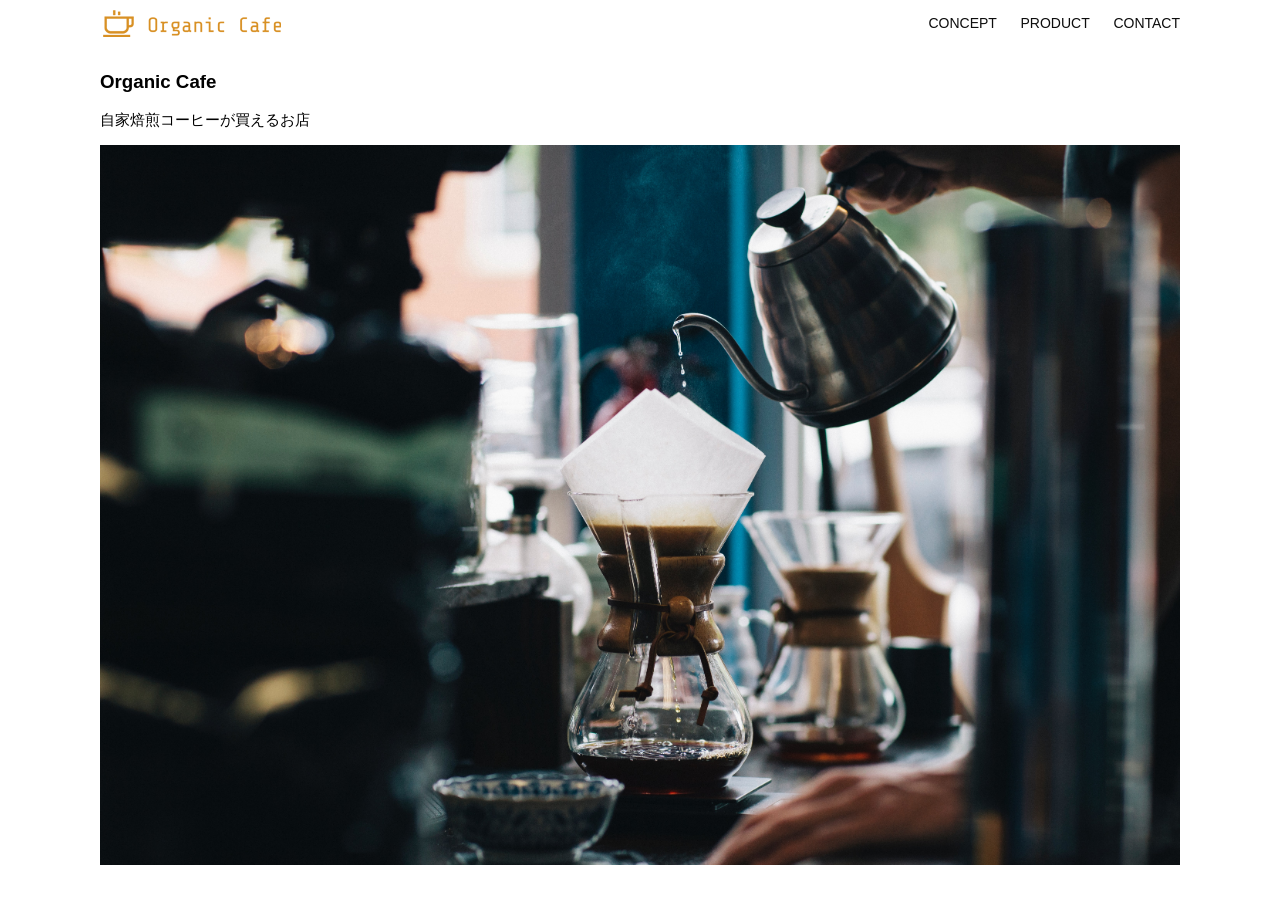
<file: kadai_013/index.html>
<!DOCTYPE html>
<html>
  <head>
    <title>Organic Cafe</title>
    <meta charset="UTF-8" />
    <meta name="description" content="自家焙煎のコーヒーがお家で楽しめるOrganic Cafe"/>
    <meta name="viewport" content="width=device-width, initial-scale=1.0" />
    <link rel="stylesheet" href="style.css" />
  </head>
  <body>
    <!-- ヘッダー -->
    <header>
      <!-- ロゴ -->
      <a href="index.html" id="logo"><img src="images/logo.png" alt="トップページに戻る"/></a>

      <!-- PC用ナビゲーション -->
      <nav id="nav-pc">
        <a href="index.html#concept">CONCEPT</a>
        <a href="index.html#product">PRODUCT</a>
        <a href="index.html#contact">CONTACT</a>
      </nav>

      <!-- スマホ向けハンバーガーメニュー画像 -->
      <img id="menu-sp" src="images/button-menu.png" alt="ナビゲーションを開く" onclick="document.getElementById('nav-sp').style.display = 'block'">
      
      <!-- スマホ用ナビゲーション -->
      <nav id="nav-sp">
        <img id="close" src="images/button-close.png" alt="ナビゲーションを閉じる" onclick="document.getElementById('nav-sp').style.display = 'none'">
          <a id="logo-sp" href="index.html" onclick="document.getElementById('nav-sp').style.display = 'none'">
            <img src="images/logo-sp.png" alt="トップページに戻る">
          </a>
        <ul>
          <li><a class="menu" href="index.html#consept" onclick="document.getElementById('nav-sp').style.display = 'none'">CONCEPT</a></li>
          <li><a class="menu" href="index.html#product" onclick="document.getElementById('nav-sp').style.display = 'none'">PRODUCT</a></li>
          <li><a class="menu" href="index.html#contact" onclick="document.getElementById('nav-sp').style.display = 'none'">CONTACT</a></li>
        </ul>
      </nav>

    </header>

    <main>
      <article>
        <!-- メインビジュアル -->
        <section id="main-visual">
          <div id="main-message">
            <h1>Organic Cafe</h1>
            <p>自家焙煎コーヒーが買えるお店</p>
          </div>
          <img src="images/main-image.jpg" alt="コーヒーをハンドドリップで淹れる画像"/>
        </section>
      </article>
    </main>
  </body>
</html>
</file>
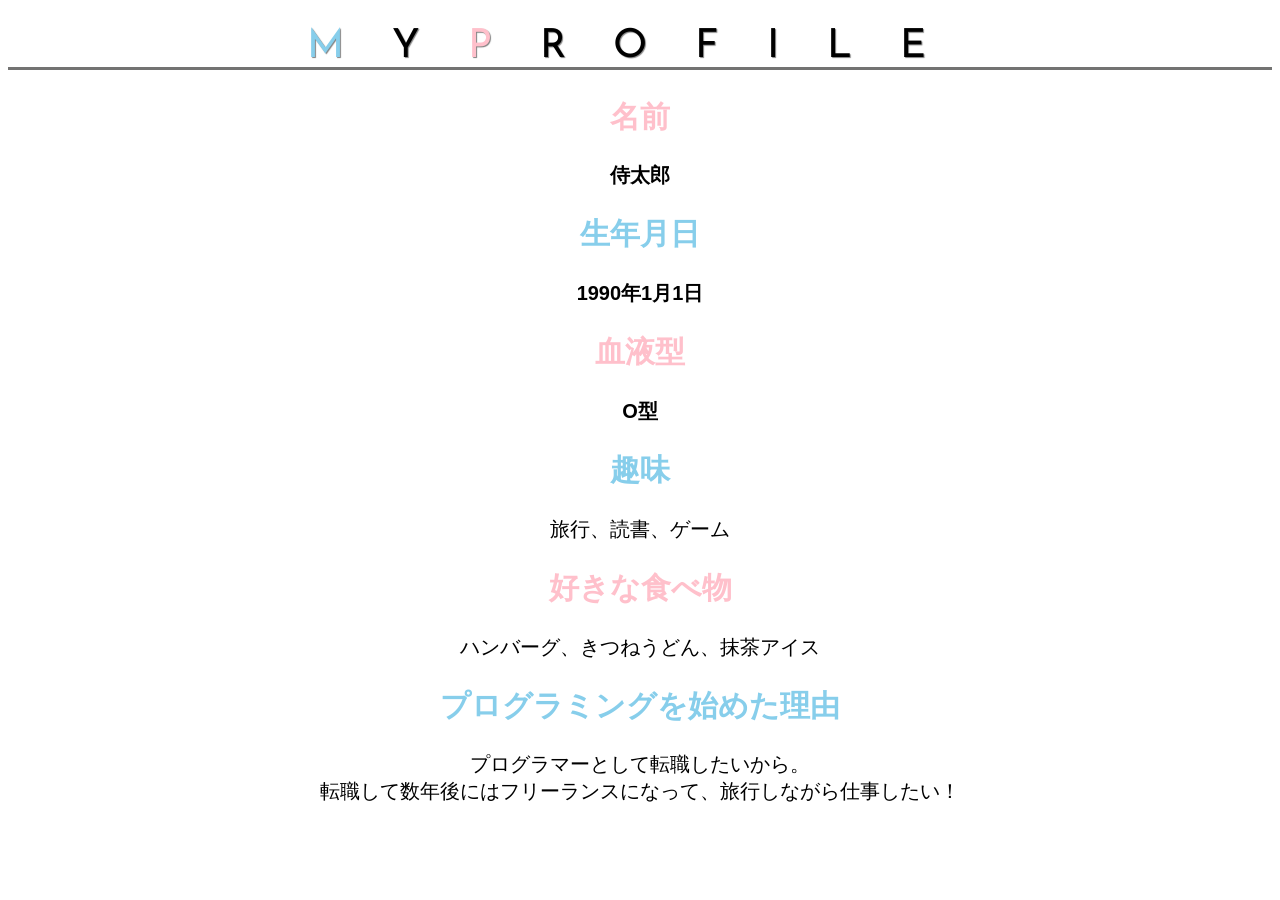
<file: kadai_015/kadai_015.html>
<!DOCTYPE html>
<html>
<head>
  <title>15章課題</title>
  <meta name="description" content="このページは15章の課題です。">
  <meta charset="UTF-8">
  <link rel="stylesheet" href="style.css">
  <link rel="preconnect" href="https://fonts.googleapis.com">
  <link rel="preconnect" href="https://fonts.gstatic.com" crossorigin>
  <link href="https://fonts.googleapis.com/css2?family=Josefin+Sans&display=swap" rel="stylesheet">
</head>
<body>
  <h1 id="google-fonts"><span class="text-skyblue">M</span>Y<span class="text-pink">P</span>ROFILE</h1>
  <div id="basic">
    <h2 class="text-pink">名前</h2>
    <p>侍太郎</p>
    <h2 class="text-skyblue">生年月日</h2>
    <p>1990年1月1日</p>
    <h2 class="text-pink">血液型</h2>
    <p>O型</p>
  </div>
  <h2 class="text-skyblue">趣味</h2>
  <p>旅行、読書、ゲーム</p>
  <h2 class="text-pink">好きな食べ物</h2>
  <p>ハンバーグ、きつねうどん、抹茶アイス</p>
  <h2 class="text-skyblue">プログラミングを始めた理由</h2>
  <p>プログラマーとして転職したいから。 <br>転職して数年後にはフリーランスになって、旅行しながら仕事したい！</p>
</body>
</html>
</file>
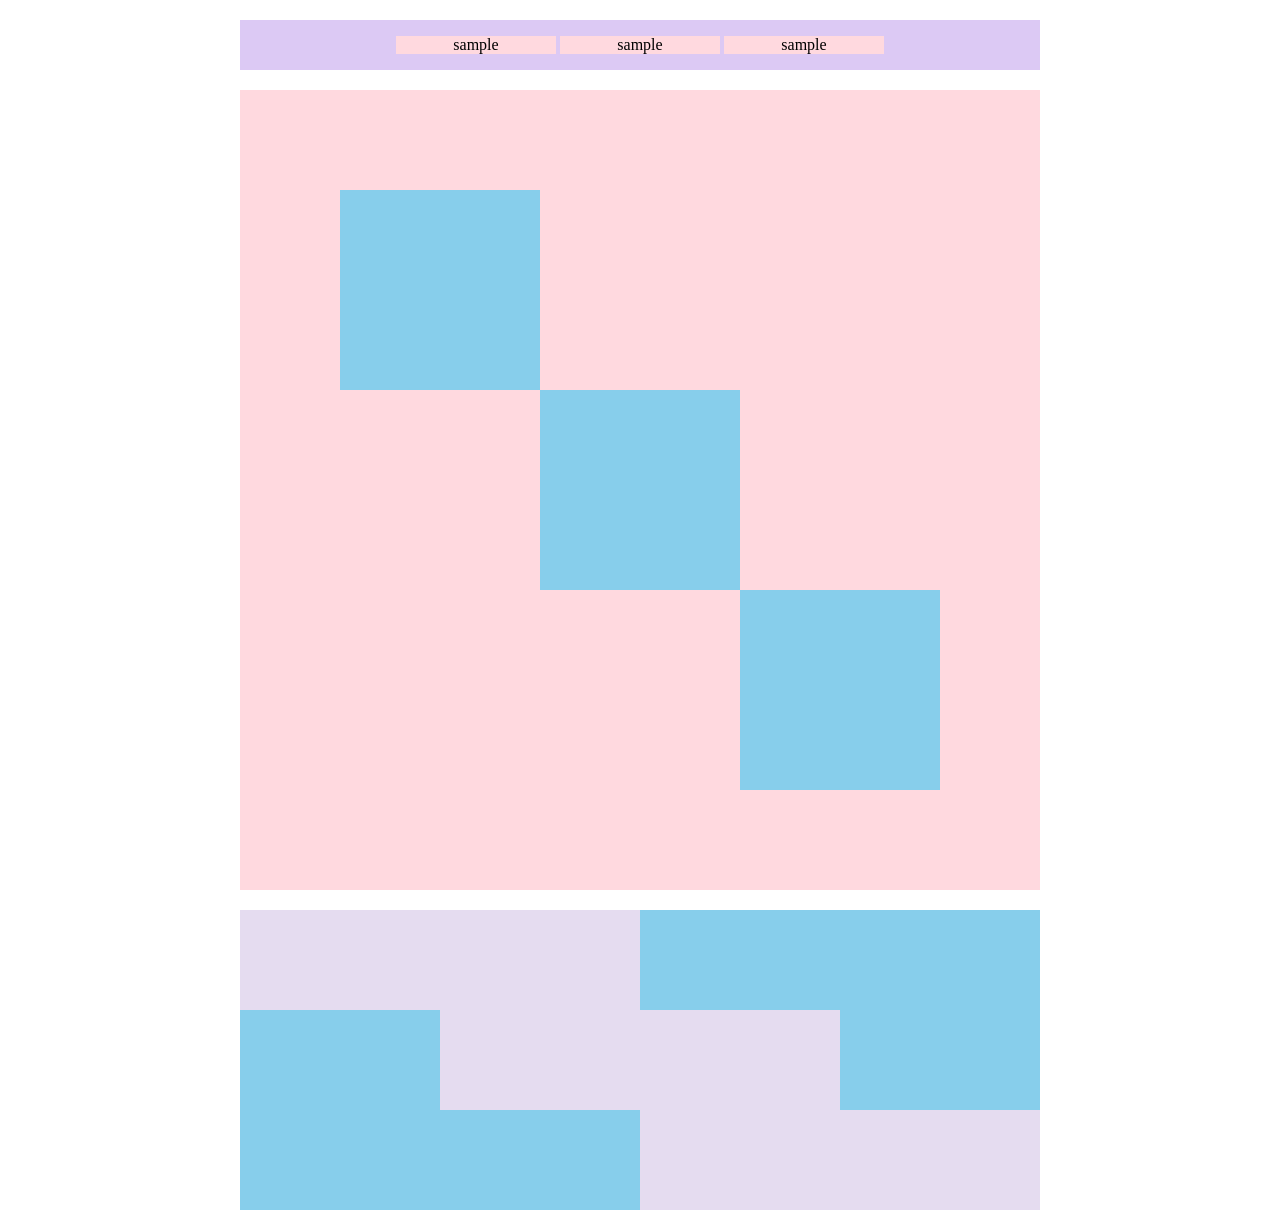
<file: kadai_018/kadai_018.html>
<!DOCTYPE html>
<html lang="en">
<head>
  <meta charset="UTF-8">
  <meta name="description" content="このページは18
  章の課題です。">
  <title>18章課題</title>
  <link rel="stylesheet" href="style.css">
</head>

<body>
  <div id="top">
    <p class="top-child">sample</p>
    <p class="top-child">sample</p>
    <p class="top-child">sample</p>
  </div>

  <div id="middle">
    <div id="middle-child01"></div>
    <div id="middle-child02"></div>
    <div id="middle-child03"></div>
  </div>

  <div id="bottom">
    <div id="bottom-child01"></div>
    <div id="bottom-child02"></div>
    <div id="bottom-child03"></div>
  </div>
  
  
</body>

</html>
</file>
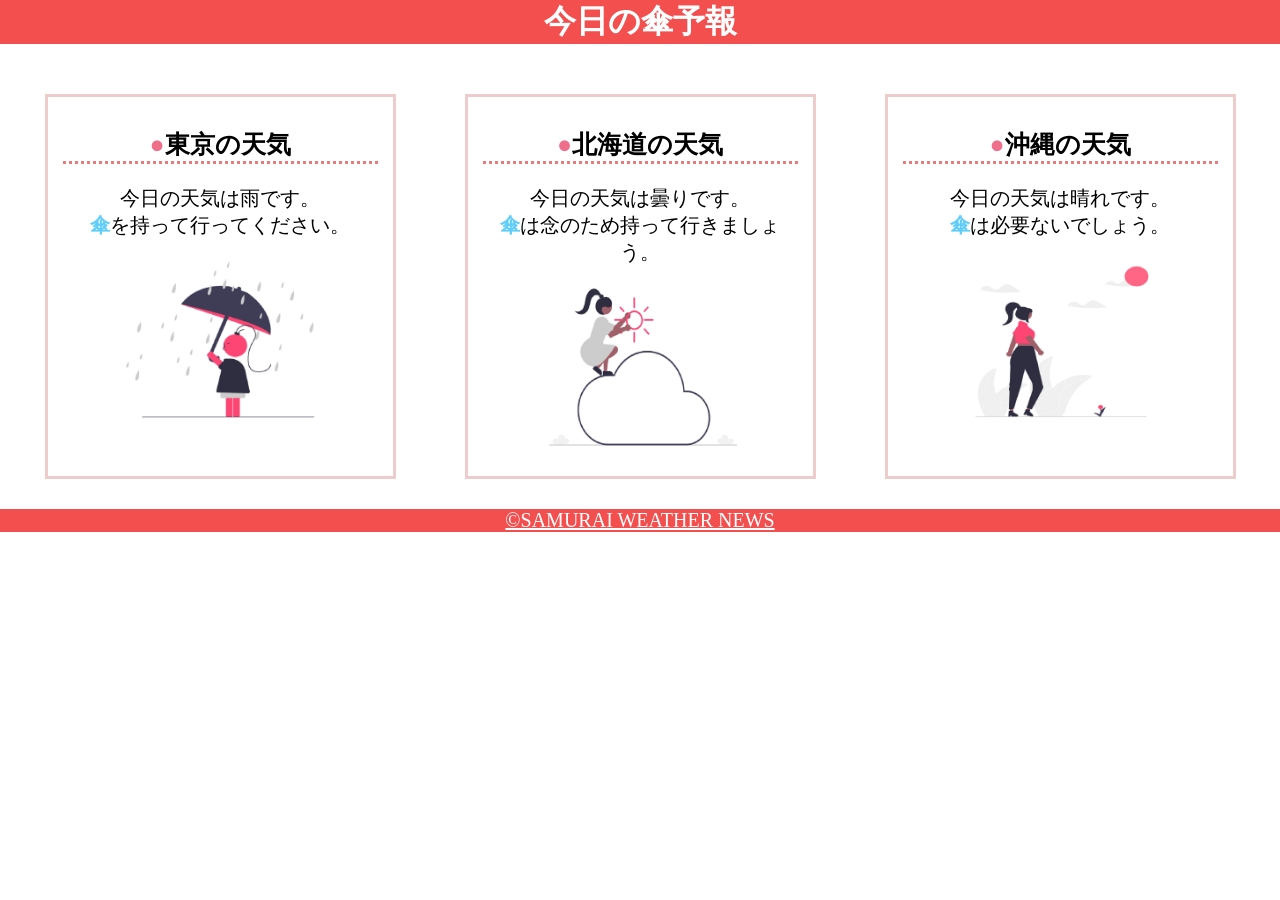
<file: kadai_022/kadai_022.html>
<!DOCTYPE html>
<html lang="en">
<head>
  <meta charset="UTF-8">
  <meta name="viewport" content="width=device-width, initial-scale=1.0">
  <meta name="description" content="このページは22章の課題です。">
  <title>22章課題t</title>
  <link rel="stylesheet" href="style.css">
</head>

<body>
  <header>
    <h1> 今日の傘予報</h1>
  </header>  

  <main>
    <div id="parent">
      <div class="contents">
        <h2>東京の天気</h2>
        <p>今日の天気は雨です。</p>
        <p>傘を持って行ってください。</p>
        <img src="images/rainy.png" alt="raniny">
      </div>

      <div class="contents">
        <h2>北海道の天気</h2>
        <p>今日の天気は曇りです。</p>
        <p>傘は念のため持って行きましょう。</p>
        <img src="images/cloudy.png" alt="cloudy">
      </div>

      <div class="contents">
        <h2>沖縄の天気</h2>
        <p>今日の天気は晴れです。</p>
        <p>傘は必要ないでしょう。</p>
        <img src="images/sunny.png" alt="sunny">
      </div>
    </div>
  </main>
  
  <footer>
    <a href="https://www.sejuku.net/corp/">&copy;SAMURAI WEATHER NEWS</a>
  </footer>
  
</body>
</html>
</file>
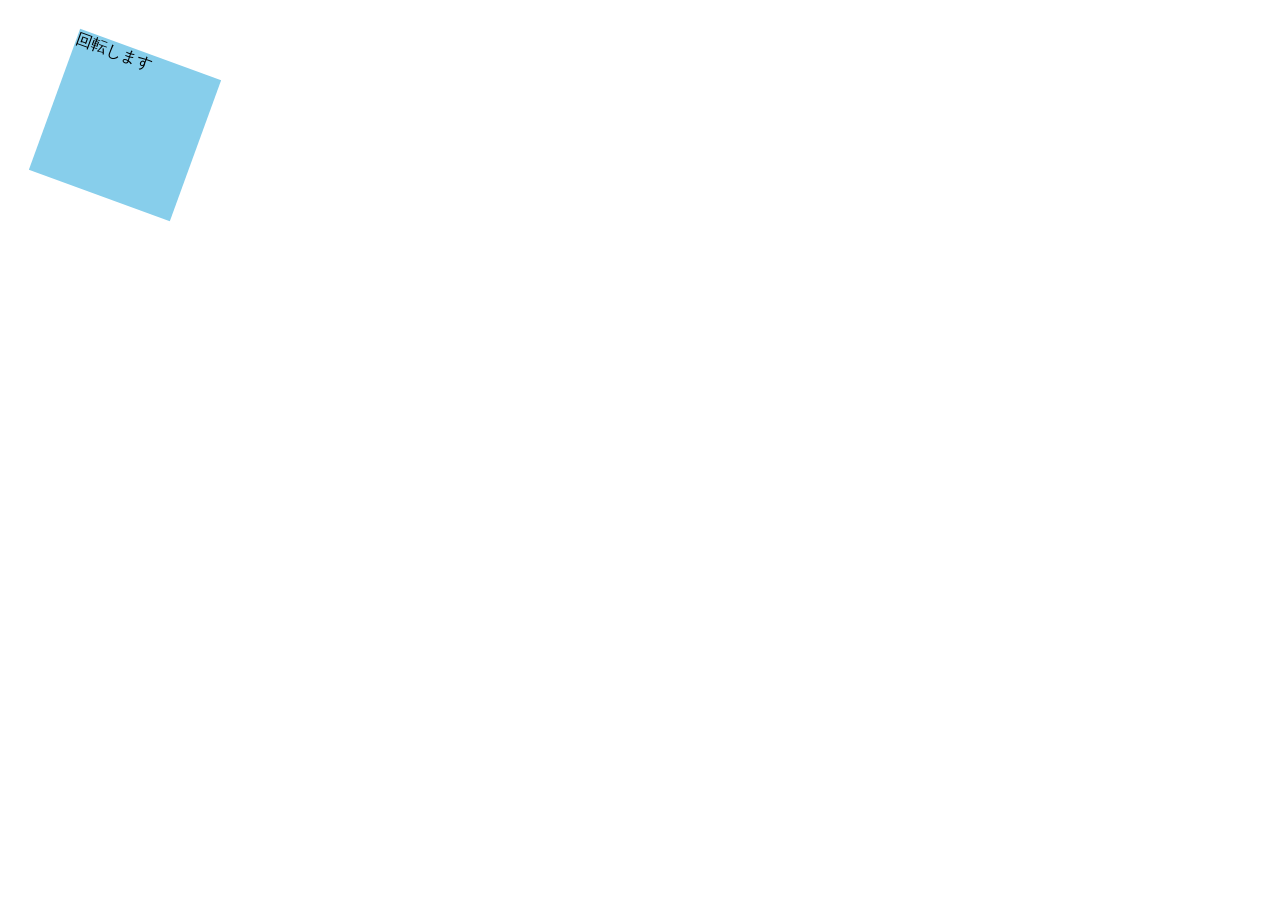
<file: kadai_mdn_css/mdn.html>
<!DOCTYPE html>
<html>

<head>
    <style>
        div {
            position: absolute;
            left: 50px;
            top: 50px;
            width: 150px;
            height: 150px;
            background-color: skyblue;
            transform: rotate(20deg);
        }
    </style>
</head>

<body>
    <div>
        回転します
    </div>

</body>

</html>
</file>
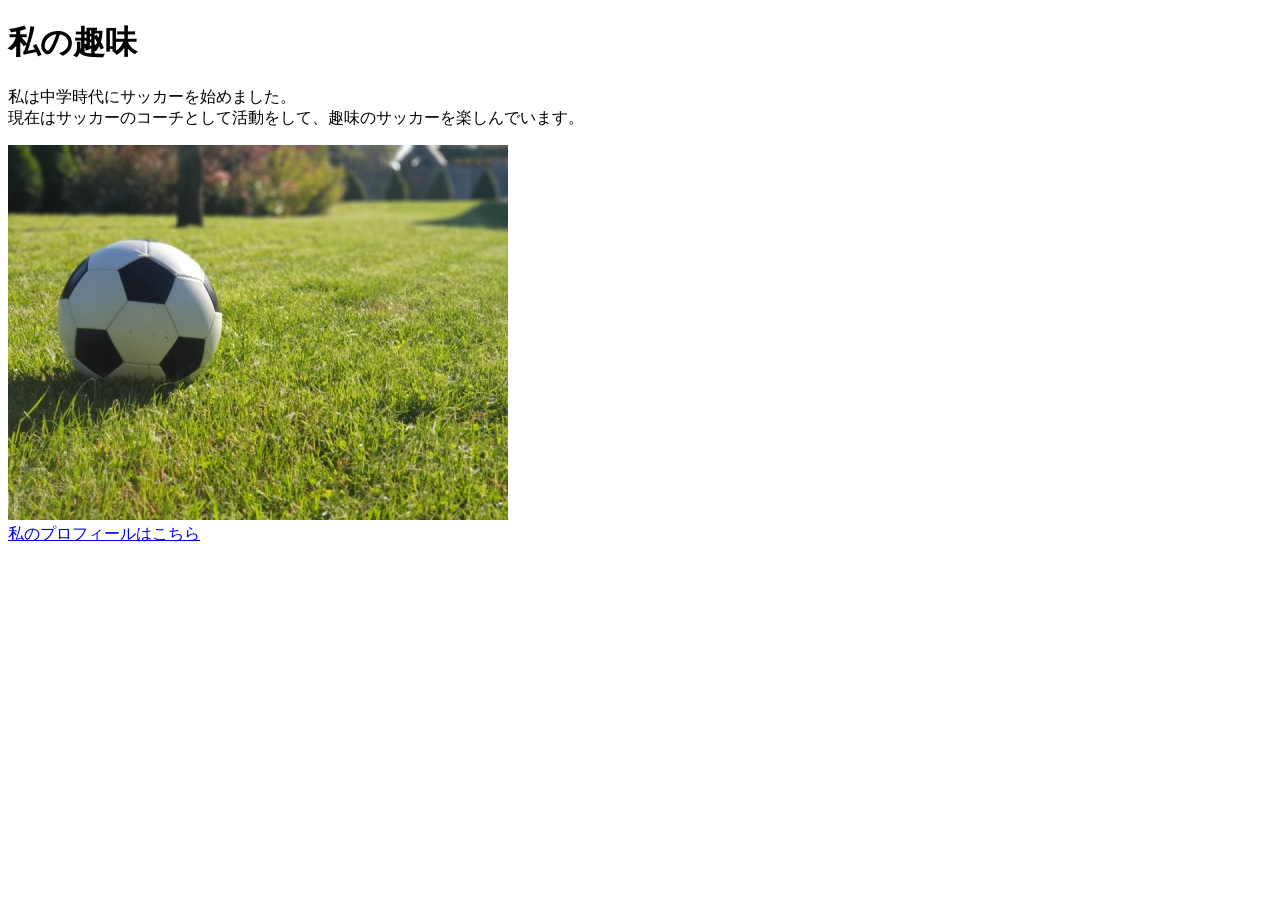
<file: kadai_005/html/kadai_005.html>
<!DOCTYPE html>
<html lang="en">
<head>
  <meta charset="UTF-8">
  <meta name="desccription" content="このページは5章の課題です。">
  <title>5章課題</title>
</head>
<body>
  <h1>私の趣味</h1>
  <p>私は中学時代にサッカーを始めました。 <br>現在はサッカーのコーチとして活動をして、趣味のサッカーを楽しんでいます。</p>
  <img src="../images/sample.jpg"><br>
  <a href="https://x.com/samuraijuku">私のプロフィールはこちら</a>
</body>
</html>
</file>
<file: kadai_013/style.css>
/* PC、スマホ共通スタイル */
body {
  font-family: "Source Sans Pro", "Hiragino Kaku Gothic ProN", Meiryo, Arial,
    sans-serif;
}

p {
  font-size: 15px;
}

#main-visual>img {
  width: 100%;
}

/*================
PC用のスタイル 
=================*/
@media screen and (min-width: 768px) {
  /* 横幅設定 */
  body {
    max-width: 1080px;
    min-width: 960px;
    margin: 0 auto 0 auto;
  }

  /* ヘッダー */
  header {
    display: flex;
    justify-content: space-between;
  }

  /* ナビゲーションのレイアウト */
  #nav-pc {
    text-align: right;
    font-size: 14px;
    padding-top: 15px;
  }

  /* ナビゲーションのリンクの装飾設定 */
  #nav-pc>a {
    text-decoration: none;
    margin-left: 20px;
  }

  #nav-pc>a:link {
    color: #0d0d0d;
  }

  #nav-pc>a:visited {
    color: #0d0d0d;
  }

  #nav-pc>a:hover {
    color: #0d0d0d;
    text-decoration: underline;
  }

  #nav-pc>a:active {
    color: #0d0d0d;
  }

  #menu-sp {
    display: none;
  }

  #nav-sp {
    display: none;
  }
}

/* スマホ向けメニュー */
@media screen and (max-width: 767px) {
  body {
    min-width: 375px;
    margin: 0;
  }

  /* PCのナビゲーションを非表示に */
  #nav-pc {
    display: none;
  }

  /* ハンバーガーメニュー */
  #menu-sp {
    float: right;
    padding: 0;
  }

  /* スマホ用ナビゲーション */
  #nav-sp {
    background-color: #ce933e;
    position: absolute;
    left: 0;
    top: 0;
    height: 100%;
    width: 100%;
    display: none;
    z-index: 100;
  }

  #nav-sp ul {
    padding-left: 0;
  }

  #nav-sp li {
    list-style: none;
  }

  /* xボタン */
  #close {
    position: absolute;
    top: 20px;
    right: 20px;
  }

  /* ナビゲーションメニュー用ロゴ */
  #logo-sp {
    margin: 80px 0 30px 20px;
  }

  #nav-sp a {
    display: block;
  }

  #nav-sp a:link {
    color: #ffffff;
  }

  #nav-sp a:visited {
    color: #ffffff;
  }

  #nav-sp a:hover {
    color: #ffffff;
    text-decoration: underline;
  }

  #nav-sp a:active {
    color: #ffffff;
  }

  #nav-sp .menu {
    text-decoration: none;
    display: block;
    margin-left: 20px;
    margin-right: 20px;
    height: 44px;
    font-size: 16px;
    background-image: url(images/arrow.png);
    background-repeat: no-repeat;
    background-position: right top;
  }
}
</file>
<file: kadai_015/style.css>
body {
  font-family: "Arial", "Meiryo", sans-serif;
}

#google-fonts{
  font-family: "Josefin Sans", sans-serif;
  font-optical-sizing: auto;
  font-weight: 400;
  font-style: normal;
}

html {
  font-size: 20px;
  text-align: center;
}

h1 {
  font-size: 2rem;
  letter-spacing: 1.2em;
  text-shadow: 1px 1px 1px gray;
  border-bottom: solid 3px rgb(115, 115, 114);
}

.text-pink {
  color: rgb(255, 192, 203);
}

.text-skyblue {
  color: skyblue;
}

#basic > p {
  font-weight: bold;
}
</file>
<file: kadai_018/style.css>
#top {
  width: 800px;
  background-color: #dcc9f4;
  margin: 20px auto;
  text-align: center;
}

.top-child {
  width: 20%;
  background-color: #ffd9df;
  display: inline-block;
}

#middle {
  width: 800px;
  height: 800px;
  margin: 20px auto;
  background-color: #ffd9df;
  position: relative;
}

#middle-child01 {
width: 200px;
height: 200px;
background-color: #87ceeb;
position: absolute;
top: 100px;
left: 100px;
}

#middle-child02 {
  width: 200px;
  height: 200px;
  background-color: #87ceeb;
  position: absolute;
  top: 300px;
  left: 300px;
}

#middle-child03 {
  width: 200px;
  height: 200px;
  background-color: #87ceeb;
  position: absolute;
  top: 500px;
  left: 500px;
}

#bottom {
  width: 800px;
  height: 300px;
  margin: auto;
  background-color: #87ceeb;
}

#bottom-child01 {
width: 400px;
height: 100px;
background-color: #e5dcf0;
}

#bottom-child02 {
  width: 400px;
  height: 100px;
  background-color: #e5dcf0;
  position: relative;
  left: 200px;
}

#bottom-child03 {
  width: 400px;
  height: 100px;
  background-color: #e5dcf0;
  position: relative;
  left: 400px;
}
</file>
<file: kadai_022/style.css>
h1 {
  margin: 0px;
  color: rgb(255, 255, 255);
}

p {
  margin: 0px;
  font-size: 20px;
}

body {
  margin: 0px;
}

a {
 font-size: 20px; 
}

header {
  margin-bottom: 20px;
  background-color: rgb(244, 79, 79);
  text-align: center;
}

main {
  padding: 10px;
}

#parent {
  display: flex;
  justify-content: space-around;
}

.contents {
border: solid 3px rgb(238, 204, 204);  
flex-basis: 25%;
padding: 10px 15px;
margin: 20px 0px;
text-align: center;
}

h2 {
  font-size: 25px;
  border-bottom: dotted 3px rgb(236, 122, 122) ;
}

h2::before {
  content: "●";
  color: rgb(239, 111, 139);
}

.contents p:nth-of-type(2)::first-letter {
  font-weight: bold;
  color: rgb(97, 206, 249);
}

.contents img {
  margin: 10px 0px;
  width: 70%;
}

footer {
  background-color: rgb(244, 79, 79);
  text-align: center;
}

a {
  color: rgb(255, 255, 255);
}

a:visited {
  color: rgb(193, 234, 251);
}

a:hover {
  color: rgb(245, 178, 168);
}

@media screen and (max-width:768px) {
  h2 {
    font-size: 30px;
  }
  p {
    font-size: 25px;
  }
  #parent {
    display: inline-block;
  }
}
</file>
